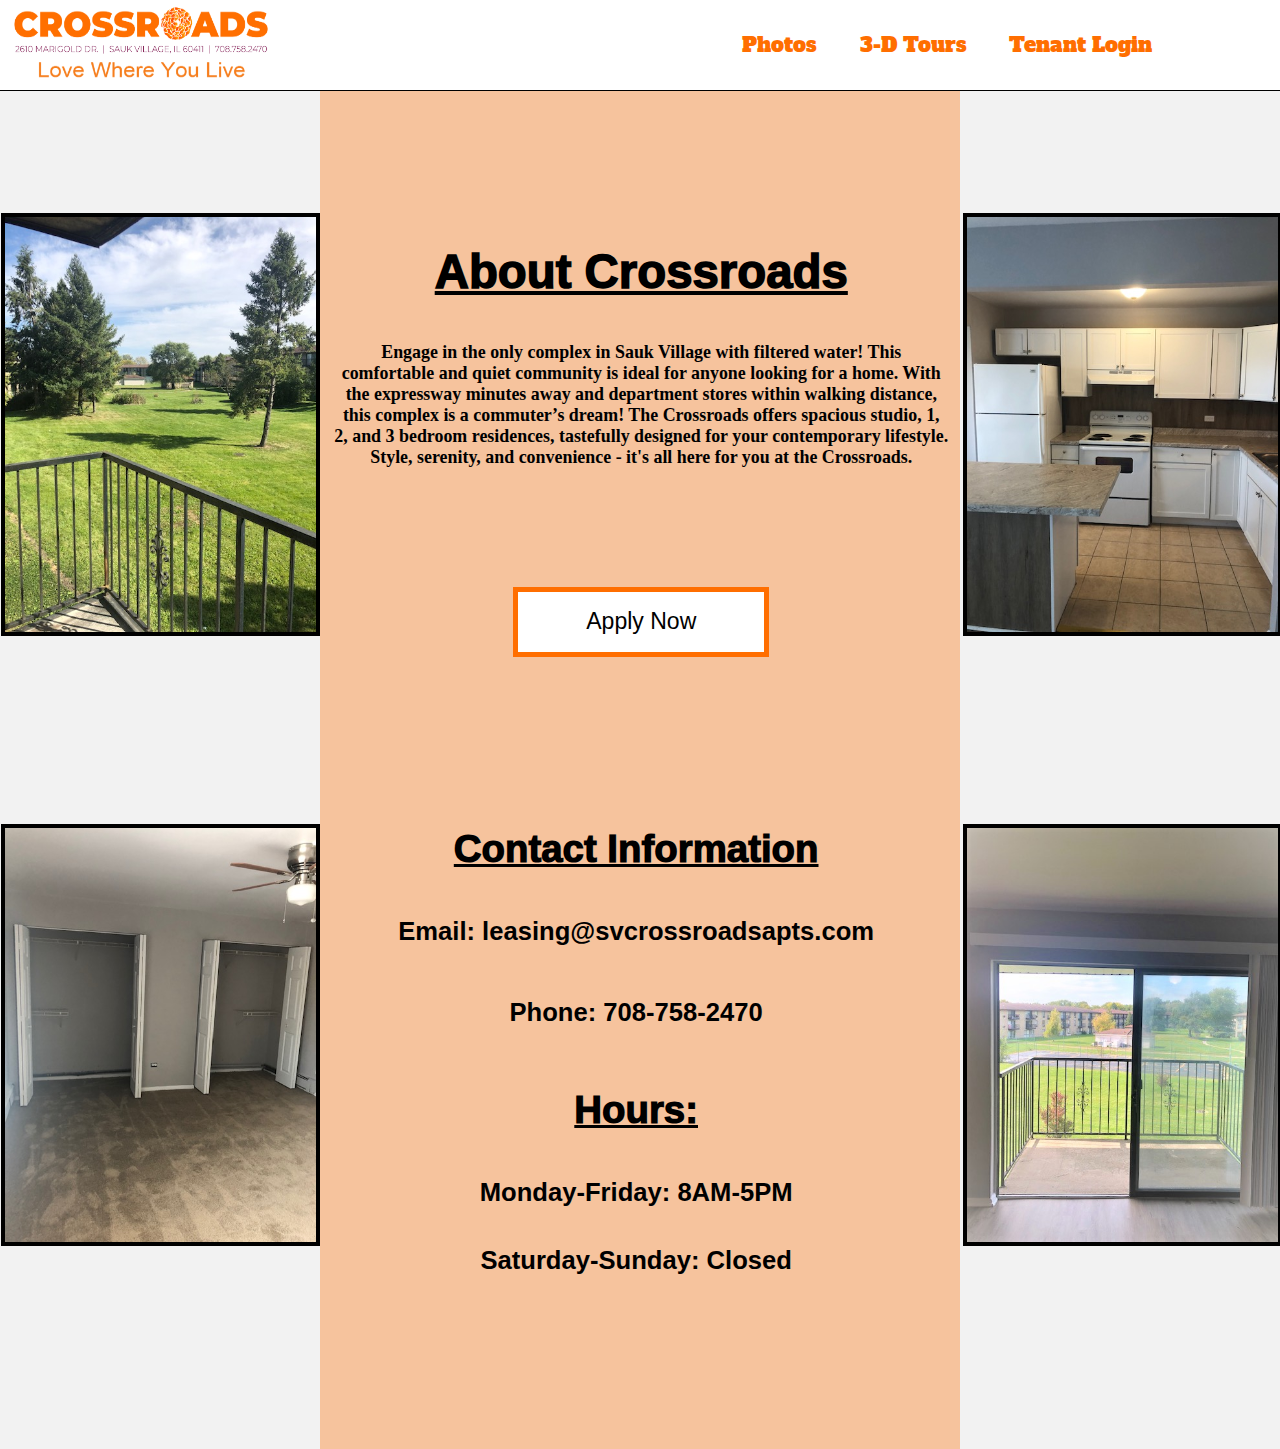
<file: index.html>
<html>
<head>
<link rel="stylesheet" property="stylesheet" href="https://app.propertyware.com/pw/website/widgets/listing.min.css"/>
<link rel="preconnect" href="https://fonts.gstatic.com">
<link href="https://fonts.googleapis.com/css2?family=Alfa+Slab+One&display=swap" rel="stylesheet">
<title>CrossRoads Apartments</title>
<link rel="stylesheet" href="css/primary.css">
<link rel="stylesheet" href="css/index.css">
<link rel="icon" href="logo.png">
<meta name="viewport" content="width=device-width, initial-scale=1.0">
<meta name="keywords" content="Cross Roads Apartments, Apartments, for rent">
<meta name="description" content="Engage in the only complex in Sauk Village with filtered water! This comfortable and quiet community is ideal for anyone looking for a home. With the expressway minutes away and department stores within walking distance, this complex is a commuter’s dream! The Crossroads offers spacious studio, 1, 2, and 3 bedroom residences, tastefully designed for your contemporary lifestyle. Style, serenity, and convenience - it's all here for you at the Crossroads.">
</head>
<body>
<div class="navbar1">
<a href="/index.html"><image src="CA_Lovewhereyoulive_logo.png" class="homeimage"></a>
<button class="navbutton"><a href="/widget" class="navtext">Photos</a></button>
<button class="navbutton"><a href="/3d.html" class="navtext">3-D Tours</button>
<button class="navbutton"><a href="https://app.propertyware.com/pw/index.html#/login/tenant/midwaycapitalmanagementllc1" class="navtext">Tenant  Login</a></button>
 <!--<button class="navbutton"><a href=" https://app.propertyware.com/pw/application/#/tenant/midwaycapitalmanagementllc1" class="navtext">Apply Now</a></button>-->
</div>
<div class="backdiv"></div>
<div class="div1">
<img src="image2.jpg" class="indexbanner" id="img3">
<img src="image6.jpg" class="indexbanner2" id="img7">
  <img src="image5.jpg" class="indexbanner3">
<img src="image7.jpg" class="indexbanner4">
 
<h1 class="indexheader1">About Crossroads</h1>
<h1 class="indextext1">Engage in the only complex in Sauk Village with filtered water! This comfortable and quiet community is ideal for anyone looking for a home. With the expressway minutes away and department stores within walking distance, this complex is a commuter’s dream! The Crossroads offers spacious studio, 1, 2, and 3 bedroom residences, tastefully designed for your contemporary lifestyle. Style, serenity, and convenience - it's all here for you at the Crossroads.</h1>
<button class="indexbutton2"><a class="indexbuttontext2" href="https://app.propertyware.com/pw/application/#/tenant/midwaycapitalmanagementllc1">Apply Now</a></button>
</div>
<div class="contactdiv">
<h1 class="contactheader">Contact Information</h1>
<h1 class="contactheader2">Email: leasing@svcrossroadsapts.com</h1>
<h1 class="contactheader3">Phone: 708-758-2470</h1>
<h1 class="contactheader4">Hours:</h1>
  <h1 class="contactheader5">Monday-Friday: 8AM-5PM</h1>
  <h1 class="contactheader6">Saturday-Sunday: Closed</h1>
</div>
</body>
</html>
</file>
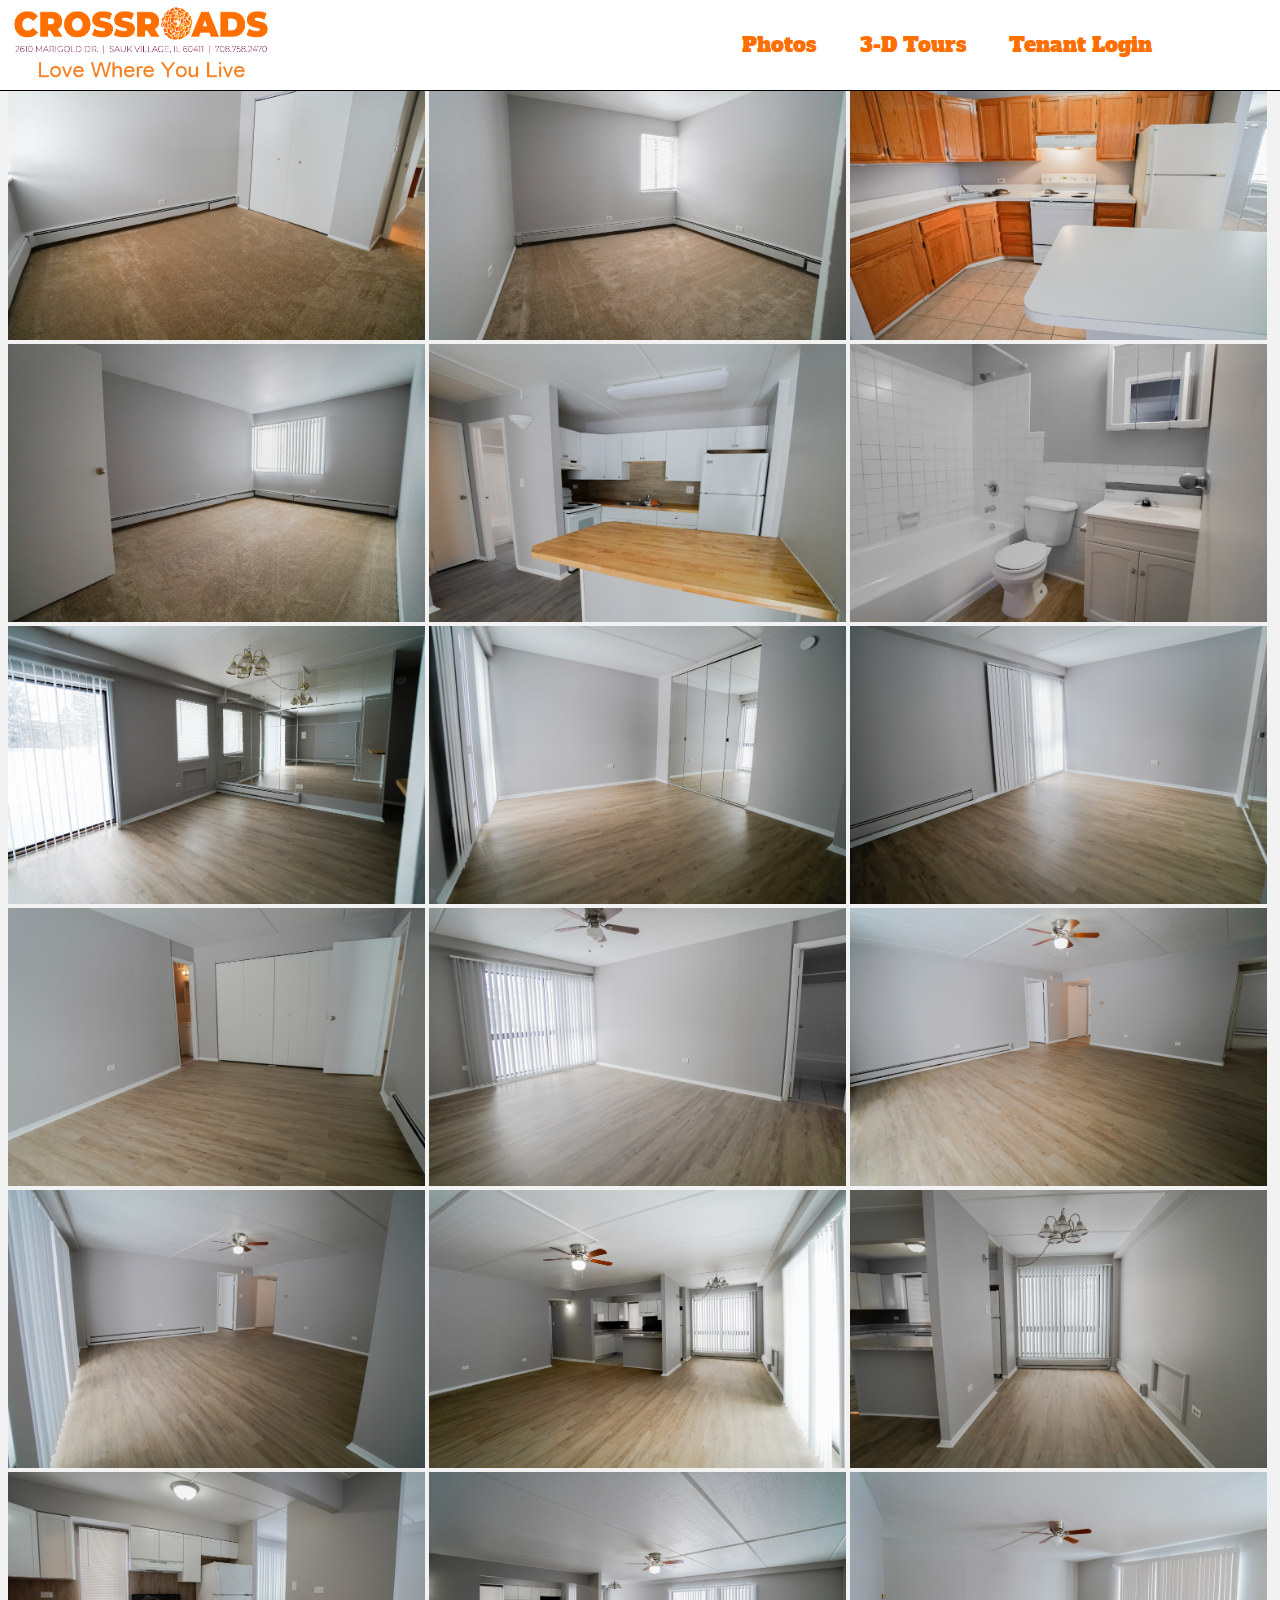
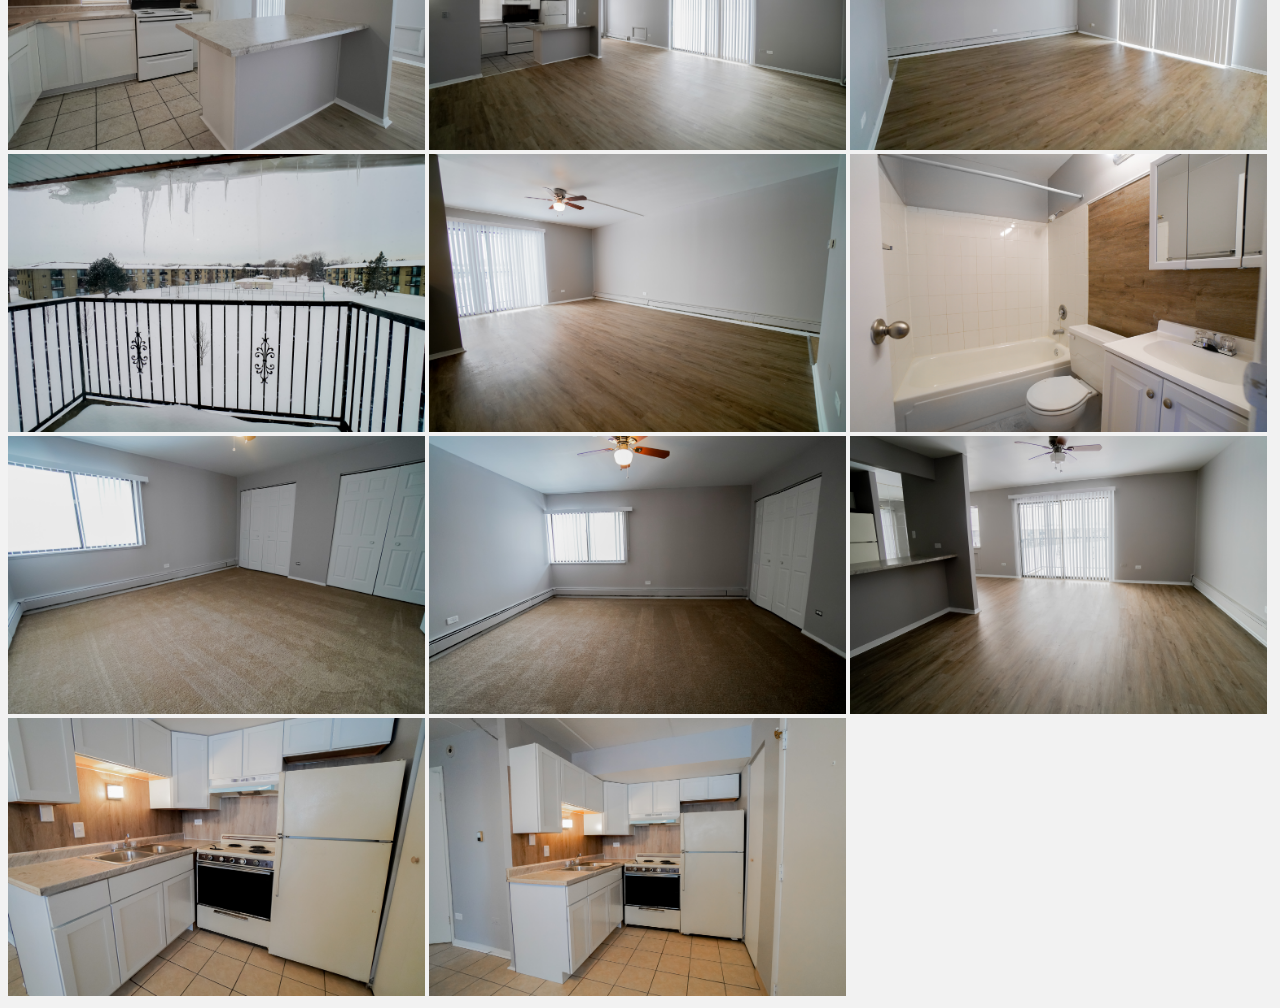
<file: widget/index.html>
<html>
<head>
<link rel="stylesheet" property="stylesheet" href="https://app.propertyware.com/pw/website/widgets/listing.min.css"/>
<link rel="preconnect" href="https://fonts.gstatic.com">
<link href="https://fonts.googleapis.com/css2?family=Alfa+Slab+One&display=swap" rel="stylesheet">
<title>CrossRoads Apartments - Listings</title>
<link rel="stylesheet" href="/css/primary.css">
<link rel="icon" href="/logo.png">
<meta name="viewport" content="width=device-width, initial-scale=1.0">
<meta name="keywords" content="Cross Roads Apartments, Apartments, for rent">
<meta name="description" content="hi">
</head>
<body>
<div class="navbar1">
<a href="/index.html"><image src="/CA_Lovewhereyoulive_logo.png" class="homeimage"></a>
<button class="navbutton"><a href="/widget" class="navtext">Photos</a></button>
<button class="navbutton"><a href="/3d.html" class="navtext">3-D Tours</button>
<button class="navbutton"><a href="https://app.propertyware.com/pw/index.html#/login/tenant/midwaycapitalmanagementllc1" class="navtext">Tenant Login</a></button>
</div>
  <br><br><br>
  <img src="/photos/Sauke Village -1.jpg" class="normalimg"></img>
  <img src="/photos/Sauke Village -2.jpg" class="normalimg"></img>
  <img src="/photos/Sauke Village -4.jpg" class="normalimg"></img>
<img src="/photos/Sauke Village .jpg" class="normalimg"></img>
<img src="/photos/Sauke Village -19.jpg" class="normalimg"></img>
<img src="/photos/Sauke Village -20.jpg" class="normalimg"></img>
<img src="/photos/Sauke Village -23.jpg" class="normalimg"></img>
<img src="/photos/Sauke Village -24.jpg" class="normalimg"></img>
<img src="/photos/Sauke Village -25.jpg" class="normalimg"></img>
<img src="/photos/Sauke Village -26.jpg" class="normalimg"></img>
<img src="/photos/Sauke Village -27.jpg" class="normalimg"></img>
<img src="/photos/Sauke Village -28.jpg" class="normalimg"></img>
<img src="/photos/Sauke Village -29.jpg" class="normalimg"></img>
<img src="/photos/Sauke Village -30.jpg" class="normalimg"></img>
<img src="/photos/Sauke Village -31.jpg" class="normalimg"></img>
<img src="/photos/Sauke Village -32.jpg" class="normalimg"></img>
<img src="/photos/Sauke Village -35.jpg" class="normalimg"></img>
<img src="/photos/Sauke Village -38.jpg" class="normalimg"></img>
<img src="/photos/Sauke Village -39.jpg" class="normalimg"></img>
<img src="/photos/Sauke Village -40.jpg" class="normalimg"></img>
<img src="/photos/Sauke Village -41.jpg" class="normalimg"></img>
<img src="/photos/Sauke Village -42.jpg" class="normalimg"></img>
<img src="/photos/Sauke Village -43.jpg" class="normalimg"></img>
<img src="/photos/Sauke Village -44.jpg" class="normalimg"></img>
<img src="/photos/Sauke Village -46.jpg" class="normalimg"></img>
<img src="/photos/Sauke Village -47.jpg" class="normalimg"></img>
</body>
</html>
</file>
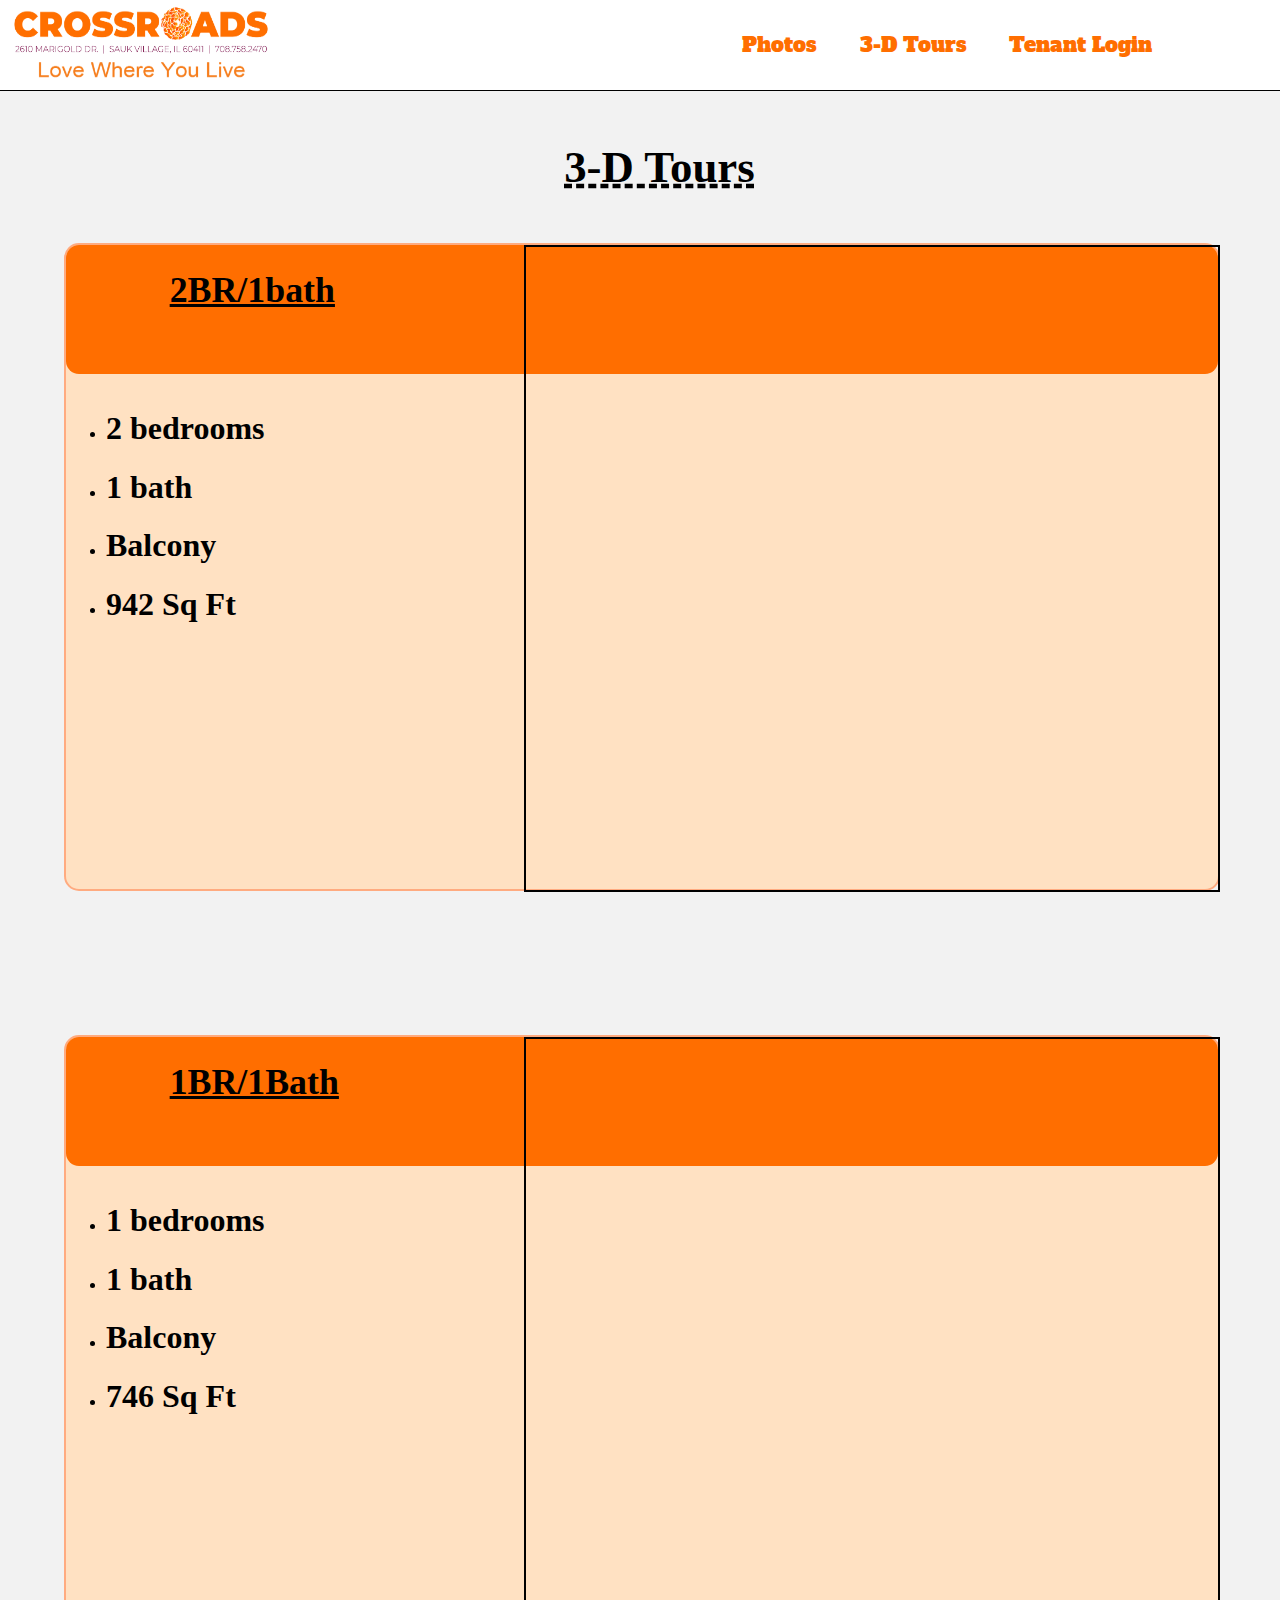
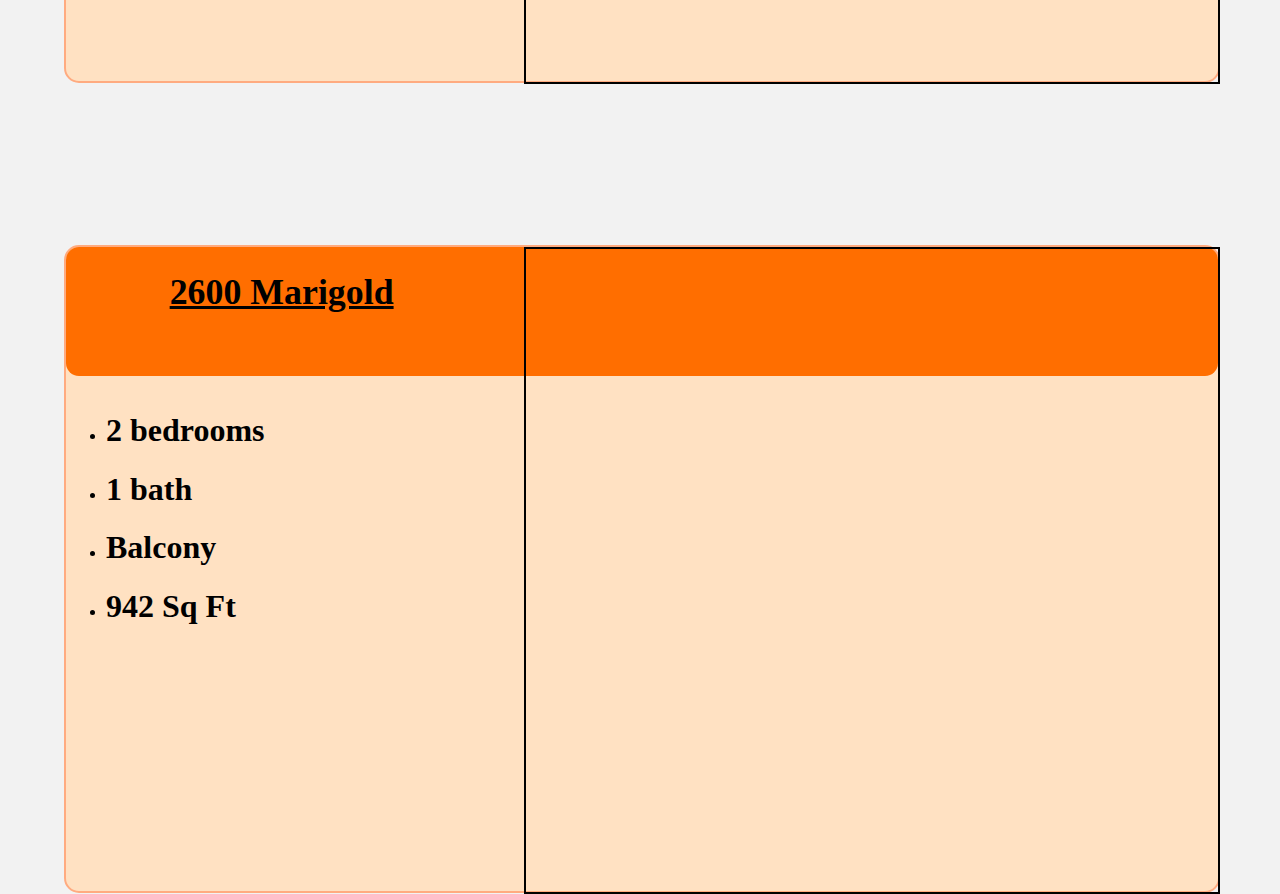
<file: 3d.html>
<html>
<head>
<link rel="preconnect" href="https://fonts.gstatic.com">
<link href="https://fonts.googleapis.com/css2?family=Alfa+Slab+One&display=swap" rel="stylesheet">
<title>CrossRoads Apartments - 3-D Tours</title>
<link rel="stylesheet" href="css/primary.css">
<link rel="icon" href="logo.png">
<meta name="viewport" content="width=device-width, initial-scale=1.0">
<meta name="keywords" content="Cross Roads Apartments, Apartments, for rent">
<meta name="description" content="hi">
</head>
<body>
<div class="navbar1">
<a href="/index.html"><image src="CA_Lovewhereyoulive_logo.png" class="homeimage"></a>
<button class="navbutton"><a href="/widget" class="navtext">Photos</a></button>
<button class="navbutton"><a href="/3d.html" class="navtext">3-D Tours</button>
<button class="navbutton"><a href="https://app.propertyware.com/pw/index.html#/login/tenant/midwaycapitalmanagementllc1" class="navtext">Tenant Login</a></button>
</div>
  <h1 class="mobileheader">Please use a Laptop or pc to view 3D tours</h1>
<h1 class="header1">3-D Tours</h1>
<div class="div2600">
<div class="main2600">
<h1 class="header2600">2600 Marigold</h1>
</div>
<br><br><br><br><br><br><br><br>
<ul>
<li><h1>2 bedrooms</h1></li>
<li><h1>1 bath</h1></li>
<li><h1>Balcony</h1></li>
<li><h1>942 Sq Ft</h1></li>
</ul>
<iframe class="tour2600" src="https://www.zillow.com/view-3d-home/f3d06a2d-db49-4d87-80ec-afc38d6713f7" allowfullscreen></iframe>
</div>

<div class="div2626">
<div class="main2626">
<h1 class="header2626">1BR/1Bath</h1>
</div>
<br><br><br><br><br><br><br><br>
<ul>
<li><h1>1 bedrooms</h1></li>
<li><h1>1 bath</h1></li>
<li><h1>Balcony</h1></li>
<li><h1>746 Sq Ft</h1></li>
</ul>
<iframe class="tour2626" src="https://www.zillow.com/view-3d-home/e67aed84-0dc2-4b51-9b25-bce72138d1e2" allowfullscreen></iframe>
</div>

<div class="div2628">
<div class="main2628">
<h1 class="header2628">2BR/1bath</h1>
</div>
<br><br><br><br><br><br><br><br>
<ul>
<li><h1>2 bedrooms</h1></li>
<li><h1>1 bath</h1></li>
<li><h1>Balcony</h1></li>
<li><h1>942 Sq Ft</h1></li>
</ul>
<iframe class="tour2628" src="https://www.zillow.com/view-3d-home/835c2b0c-2343-4e10-a5ff-e22b34f2a5ae" allowfullscreen></iframe>
</div>

</body>
<script>
mybutton = document.getElementById("scrollbtn");


window.onscroll = function() {scrollFunction()};

function scrollFunction() {
  if (document.body.scrollTop > 10 || document.documentElement.scrollTop > 10) {
    mybutton.style.opacity = "1";
  } else {
    mybutton.style.opacity = "0";
  }
}


function topFunction() {
  document.body.scrollTop = 0; 
  document.documentElement.scrollTop = 0; 
}
</script>
</html>
</file>
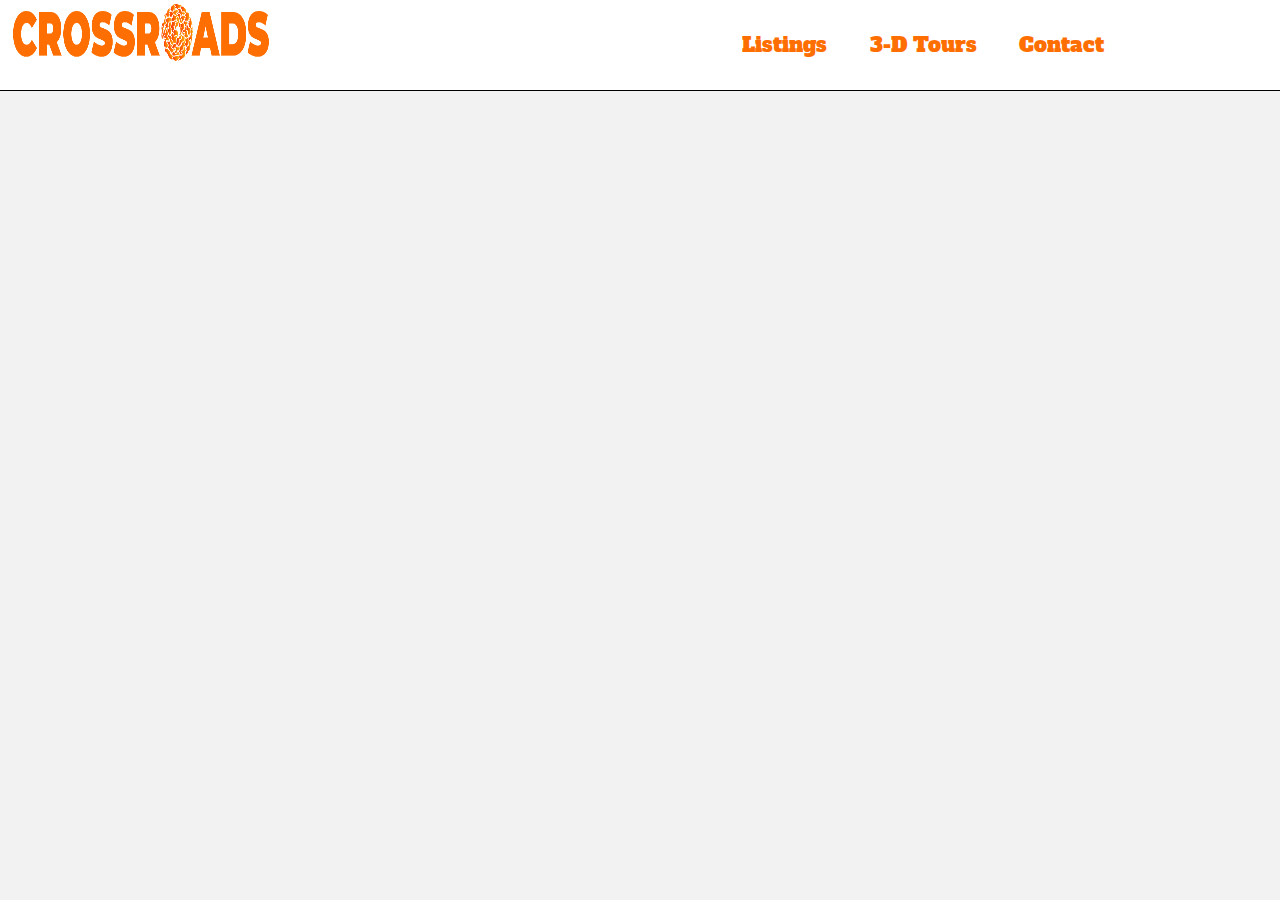
<file: listings.html>
<html>
<head>
<link rel="stylesheet" property="stylesheet" href="https://app.propertyware.com/pw/website/widgets/listing.min.css"/>
<link rel="preconnect" href="https://fonts.gstatic.com">
<link href="https://fonts.googleapis.com/css2?family=Alfa+Slab+One&display=swap" rel="stylesheet">
<title>Cross Roads Apartments - Listings</title>
<link rel="stylesheet" href="css/primary.css">
<link rel="icon" href="logo.png">
<meta name="viewport" content="width=device-width, initial-scale=1.0">
<meta name="keywords" content="Cross Roads Apartments, Apartments, for rent">
<meta name="description" content="hi">
</head>
<body>
<div class="navbar1">
<a href="/index.html"><image src="banner.png" class="homeimage"></a>
<button class="navbutton"><a href="/listings.html" class="navtext">Listings</a></button>
<button class="navbutton"><a href="/3d.html" class="navtext">3-D Tours</button>
<button class="navbutton"><a href="/contact.html" class="navtext">Contact</a></button>
</div>
<div class="listings">
<div id="pw-listing-widget" data-website-id="570884096" data-widget-id="6490" data-customer-id="6fOdlgkzbCbWQwGBWMyaYeLPacaTfzk" data-widget-path="widget" data-auto-height="true"></div>
</div>
</body>
<script type='text/javascript' src='https://app.propertyware.com/pw/website/widgets/listing.min.js'></script>
</html>
</file>
<file: css/primary.css>
body
{
overflow-x: hidden;
background: #F2F2F2;
}
@media only screen and (min-width: 1000px)
{
.backdiv
{
position: absolute;
width: 50%;
height: 161%;
top: 0;
background: #FF6e00;
left: 25%;
opacity: .35;
}
  .normalimg
  {
    position: relative;
    width: 33%;
  }
  .mobileheader
  {
   display: none; 
  }
.homebutton
{
width: 10%;
}
.homeimage
{
position: absolute;
width: 20%;
left: 1%;
top: 2%;
  height: 95%;
}
.navbar1
{
position: fixed;
left: 0;
top: 0;
height: 10%;
width: 100%;
border-bottom: .1px solid black;
z-index: 100;
background: white;
}
.navbutton
{
position: relative;
//width: 14%;
padding-left: 1.5%;
padding-right: 1.5%;
height: 100%;
font-size: 1.6vw;
left: 56.5%;
background: none;
border: none;
transition: .5s;
font-family: 'Alfa Slab One';
top: 0;
}
.navbutton:hover
{
background: #FFC591;
transition: .5s;
}
.navtext
{
text-decoration: none;
color: #FF6e00;
height: 100%;
width: 100%;
}
.header1
{
position: relative;
left: 44%;
font-size: 3.5vw;
text-decoration: underline dashed black;
top: 15%;
}
.tour2600
{
position: absolute;
height: 99.9%;
width: 60%;
left: 39.8%;
border: 2px solid black;
z-index: 2;
top: 0;
}
.header2600
{
position: absolute;
left: 9%;
font-size: 2.8vw;
text-decoration: underline black;
}
.scrollbtn
{
opacity: 0;
position: fixed;
transition: .8s;
top: 90%;
border-radius: 10%;
height: 8.75%;
width: 5%;
z-index: 100;
}
.div2600
{
position: absolute;
background: #FFE1C2;
width: 90%;
height: 71.5%;
left: 5%;
border: 2px solid #ffab80;
top: 205%;
border-radius: 15px;
}
.main2600
{
position: absolute;
background: #FF6e00;
width: 100%;
height: 20%;
z-index: 1;
border-radius: 13px;
}

.tour2626
{
position: absolute;
height: 99.9%;
width: 60%;
left: 39.8%;
border: 2px solid black;
z-index: 2;
top: 0;
}
.header2626
{
position: absolute;
left: 9%;
font-size: 2.8vw;
text-decoration: underline black;
}
.div2626
{
position: absolute;
background: #FFE1C2;
width: 90%;
height: 71.5%;
left: 5%;
border: 2px solid #ffab80;
top: 115%;
border-radius: 15px;
}
.main2626
{
position: absolute;
background: #FF6e00;
width: 100%;
height: 20%;
z-index: 1;
border-radius: 13px;
}
.listings
{
position: absolute;
top: 11%;
}

.tour2628
{
position: absolute;
height: 99.9%;
width: 60%;
left: 39.8%;
border: 2px solid black;
z-index: 2;
top: 0;
}
.header2628
{
position: absolute;
left: 9%;
font-size: 2.8vw;
text-decoration: underline black;
}
.div2628
{
position: absolute;
background: #FFE1C2;
width: 90%;
height: 71.5%;
left: 5%;
border: 2px solid #ffab80;
top: 27%;
border-radius: 15px;
}
.main2628
{
position: absolute;
background: #FF6e00;
width: 100%;
height: 20%;
z-index: 1;
border-radius: 13px;
}
.indexbanner
{
position: absolute;
width: 24.3%;
left: 75.1%;
border: 4px solid black;
top: 6.2%;
}
.indexbanner2
{
position: absolute;
width: 24.3%;
left: 0%;
border: 4px solid black;
top: 6.2%;
}
  .indexbanner3
{
position: absolute;
width: 24.3%;
left: 0%;
border: 4px solid black;
top: 120.2%;
}
  .indexbanner4
{
position: absolute;
width: 24.3%;
left: 75.1%;
border: 4px solid black;
top: 120.2%;
}
.div1
{
position: absolute;
width: 100%;
height: 59.5%;
left: 0.1%;
//border: 1px solid #D1D1D1;
top: 20%;
}
.indexheader1
{
position: absolute;
font-size: 3.7vw;
top: 6%;
text-decoration: underline;
width: 100%;
  text-align: center;
font-family: "arial", Helvetica, sans-serif;
   font-weight: 910;
}
.indextext1
{
position: absolute;
top: 28%;
font-size: 1.4vw;
width: 48%;
  text-align: center;
left: 26%;
}
.indexbutton1
{
position: absolute;
border: 5px solid #FF6e00;
left: 31.5%;
top: 76%;
background: white;
font-size: 1.8vw;
width: 9%;
height: 13%;
color: black;
text-decoration: none;
transition: .2s;
}
.indexbutton1:hover
{
transition: .2s;
box-shadow: -5px 10px 10px grey;
top: 76.1%;
}
.indexbuttontext1
{
color: black;
text-decoration: none;
}
.indexbutton2
{
position: absolute;
border: 5px solid #FF6e00;
left: 40%;
top: 76%;
background: white;
font-size: 1.8vw;
width: 20%;
height: 13%;
color: black;
text-decoration: none;
transition: .2s;
}
.indexbutton2:hover
{
transition: .2s;
box-shadow: -5px 10px 10px grey;
top: 76.1%;
}
.indexbuttontext2
{
color: black;
text-decoration: none;
}
.indexbutton3
{
position: absolute;
border: 5px solid #FF6e00;
left: 55.5%;
top: 76%;
background: white;
font-size: 1.8vw;
width: 9%;
height: 13%;
color: black;
text-decoration: none;
transition: .2s;
}
.indexbutton3:hover
{
top: 76.1%;
transition: .2s;
box-shadow: -5px 10px 10px grey;
}
.indexbuttontext3
{
color: black;
text-decoration: none;
top: 75.1%;
}
  .indexbutton4
{
position: absolute;
border: 5px solid #FF6e00;
left: 43.5%;
top: 94%;
background: white;
font-size: 1.8vw;
width: 9%;
height: 13%;
color: black;
text-decoration: none;
transition: .2s;
}
  .indexbutton4:hover
{
top: 94.1%;
transition: .2s;
box-shadow: -5px 10px 10px grey;
}
.indexbuttontext4
{
color: black;
text-decoration: none;
top: 75.1%;
}
.contactheader
{
position: absolute;
font-size: 3vw;
width: 100%;
  text-align: center;
  font-weight: 910;
text-decoration: underline black;
  font-family: "arial", Helvetica, sans-serif;
top: .1%
}
.contactdiv
{
position: absolute;
top: 89%;
width: 60%;
height: 50%;
//border: 5px solid #FF6e00;
left: 19.7%;
}
.contactheader2
{
position: absolute;
width: 100%;
  text-align: center;
font-size: 2vw;
font-family: "Trebuchet MS", Helvetica, sans-serif;
top: 22%;
}
.contactheader3
{
position: absolute;
width: 100%;
  text-align: center;
font-size: 2vw;
font-family: "Trebuchet MS", Helvetica, sans-serif;
top: 40%;
}
.contactheader4
{
position: absolute;
font-size: 3vw;
font-family: "arial", Helvetica, sans-serif;
top: 58%;
  font-weight: 910;
//border: 5px solid black;
width: 100%;
  text-align: center;
text-decoration: underline;
}
.contactheader5
{
font-size: 2vw;
position: absolute;
  font-family: "Trebuchet MS", Helvetica, sans-serif;
top: 80%;
width: 100%;
  text-align: center;
}

.contactheader6
{
font-size: 2vw;
position: absolute;
top: 95%;
width: 100%;
  text-align: center;
  font-family: "Trebuchet MS", Helvetica, sans-serif;
}
}
@media only screen and (max-width: 800px)
  {
    body
    {
     overflow-x: hidden; 
    }
.homebutton
{
width: 10%;
}
  .mobileheader
  {
    position: absolute;
   color: black;
    font-size: 6vw;
    left: 10%;
    top: 20%;
  }
.homeimage
{
position: absolute;
width: 25%;
left: 1%;
top: 28%;
}
.navbar1
{
position: fixed;
left: 0;
top: 0;
height: 5%;
width: 100%;
border-bottom: .1px solid black;
z-index: 100;
background: white;
}
.navbutton
{
position: relative;
//width: 25%;
padding-left: 1.5%;
padding-right: 1.5%;
height: 100%;
font-size: 3vw;
left: 35%;
background: none;
border: none;
transition: .2s;
font-family: 'Alfa Slab One';
top: 0;
}
.navbutton:hover
{
background: #FF9E4F;
transition: .2s;
}
.navtext
{
text-decoration: none;
color: #FF6e00;
height: 100%;
width: 100%;
}
.navtext:hover
{
color: black;
}
.header1
{
position: relative;
left: 44%;
font-size: 3.5vw;
text-decoration: underline dashed black;
top: 15%;
  display: none;
}
.tour2600
{
position: absolute;
height: 99.9%;
width: 0%;
left: 39.8%;
border: none;
z-index: 2;
top: 0;
  display: none;
}
.header2600
{
position: absolute;
left: 9%;
font-size: 2.8vw;
text-decoration: underline black;
  display: none;
}
.scrollbtn
{
opacity: 0;
position: fixed;
transition: .8s;
top: 90%;
border-radius: 10%;
height: 8.75%;
width: 5%;
z-index: 100;
display: none;
}
.div2600
{
position: absolute;
background: #FFE1C2;
width: 90%;
height: 71.5%;
left: 5%;
border: 2px solid #ffab80;
top: 205%;
border-radius: 15px;
  display: none;
}
.main2600
{
position: absolute;
background: #FF6e00;
width: 100%;
height: 20%;
z-index: 1;
border-radius: 13px;
  display: none;
}

.tour2626
{
position: absolute;
height: 99.9%;
width: 0%;
left: 39.8%;
border: none;
z-index: 2;
top: 0;
  display: none;
}
.header2626
{
position: absolute;
left: 9%;
font-size: 2.8vw;
text-decoration: underline black;
  display: none;
}
.div2626
{
position: absolute;
background: #FFE1C2;
width: 90%;
height: 71.5%;
left: 5%;
border: 2px solid #ffab80;
top: 115%;
border-radius: 15px;
  display: none;
}
.main2626
{
position: absolute;
background: #FF6e00;
width: 100%;
height: 20%;
z-index: 1;
border-radius: 13px;
  display: none;
}
.listings
{
position: absolute;
top: 11%;\
  display: none;
}

.tour2628
{
position: absolute;
height: 99.9%;
width: 0%;
left: 39.8%;
border: none;
z-index: 2;
top: 0;
  display: none;
}
.header2628
{
position: absolute;
left: 9%;
font-size: 2.8vw;
text-decoration: underline black;
  display: none;
}
.div2628
{
position: absolute;
background: #FFE1C2;
width: 90%;
height: 71.5%;
left: 5%;
border: 2px solid #ffab80;
top: 27%;
border-radius: 15px;
  display: none;
}
.main2628
{
position: absolute;
background: #FF6e00;
width: 100%;
height: 20%;
z-index: 1;
border-radius: 13px;
  display: none;
}
.indexbanner
{
position: absolute;
width: 0%;
left: 75.1%;
//border: 4px solid black;
top: 6.2%;
}
.indexbanner2
{
position: absolute;
width: 0%;
left: 0%;
//border: 4px solid black;
top: 6.2%;
}
  .indexbanner3
{
position: absolute;
width: 0%;
left: 0%;
//border: 4px solid black;
top: 120.2%;
}
  .indexbanner4
{
position: absolute;
width: 0%;
left: 50.1%;
//border: 4px solid black;
top: 120.2%;
}
.div1
{
position: absolute;
width: 100%;
height: 59.5%;
left: 0.1%;
//border: 1px solid #D1D1D1;
top: 20%;
}
.indexheader1
{
position: absolute;
font-size: 8vw;
top: -18%;
text-decoration: underline;
 width: 100%;
  text-align: center;
font-family: "arial", Helvetica, sans-serif;
}
.indextext1
{
position: absolute;
top: -5%;
font-size: 4.5vw;
width: 100%;
 width: 100%;
  text-align: center;
}
.indexbutton1
{
position: absolute;
border: 5px solid #FF6e00;
left: 5%;
top: 81%;
background: white;
font-size: 4.2vw;
width: 40%;
height: 13%;
color: black;
text-decoration: none;
transition: .2s;
}
.indexbutton1:hover
{
transition: .2s;
box-shadow: -5px 10px 10px grey;
top: 76.1%;
}
.indexbuttontext1
{
color: black;
text-decoration: none;
}
.indexbutton2
{
position: absolute;
border: 5px solid #FF6e00;
left: 25%;
top: 61%;
background: white;
font-size: 4.2vw;
width: 50%;
height: 13%;
color: black;
text-decoration: none;
transition: .2s;
}
.indexbutton2:hover
{
transition: .2s;
box-shadow: -5px 10px 10px grey;
top: 76.1%;
}
.indexbuttontext2
{
color: black;
text-decoration: none;
}
.indexbutton3
{
position: absolute;
border: 5px solid #FF6e00;
left: 5%;
top: 95%;
background: white;
font-size: 4.2vw;
width: 40%;
height: 13%;
color: black;
text-decoration: none;
transition: .2s;
}
.indexbutton3:hover
{
top: 76.1%;
transition: .2s;
box-shadow: -5px 10px 10px grey;
}
.indexbuttontext3
{
color: black;
text-decoration: none;
top: 75.1%;
}
  .indexbutton4
{
position: absolute;
border: 5px solid #FF6e00;
left: 55%;
top: 95%;
background: white;
font-size: 4.2vw;
width: 40%;
height: 13%;
color: black;
text-decoration: none;
transition: .2s;
}
.indexbutton4:hover
{
top: 76.1%;
transition: .2s;
box-shadow: -5px 10px 10px grey;
}
.indexbuttontext4
{
color: black;
text-decoration: none;
top: 75.1%;
}
.contactheader
{
position: absolute;
font-size: 9vw;
 width: 100%;
  text-align: center;
text-decoration: underline black;
top: .1%
}
.contactdiv
{
position: absolute;
top: 64%;
width: 100%;
height: 30%;
//border: 5px solid #FF6e00;
left: 0%;
}
.contactheader2
{
position: absolute;
 width: 100%;
  text-align: center;
font-size: 5vw;
font-family: "Trebuchet MS", Helvetica, sans-serif;
top: 36%;
}
.contactheader3
{
position: absolute;
 width: 100%;
  text-align: center;
font-size: 5vw;
font-family: "Trebuchet MS", Helvetica, sans-serif;
top: 50%;
}
.backdiv
{
position: absolute;
width: 50%;
height: 110%;
top: 0;
background: #FF6e00;
left: 25%;
opacity: .35;
}
.contactheader4
{
position: absolute;
font-size: 6.8vw;
font-family: "Trebuchet MS", Helvetica, sans-serif;
top: 65%;
//border: 5px solid black;
 width: 100%;
  text-align: center;
text-decoration: underline;
}
.contactheader5
{
font-size: 5vw;
position: absolute;
top: 88%;
 width: 100%;
  text-align: center;
}

.contactheader6
{
font-size: 5vw;
position: absolute;
top: 105%;
 width: 100%;
  text-align: center;
}
}
</file>
<file: css/index.css>
body
{
overflow-x: hidden;
}
</file>
